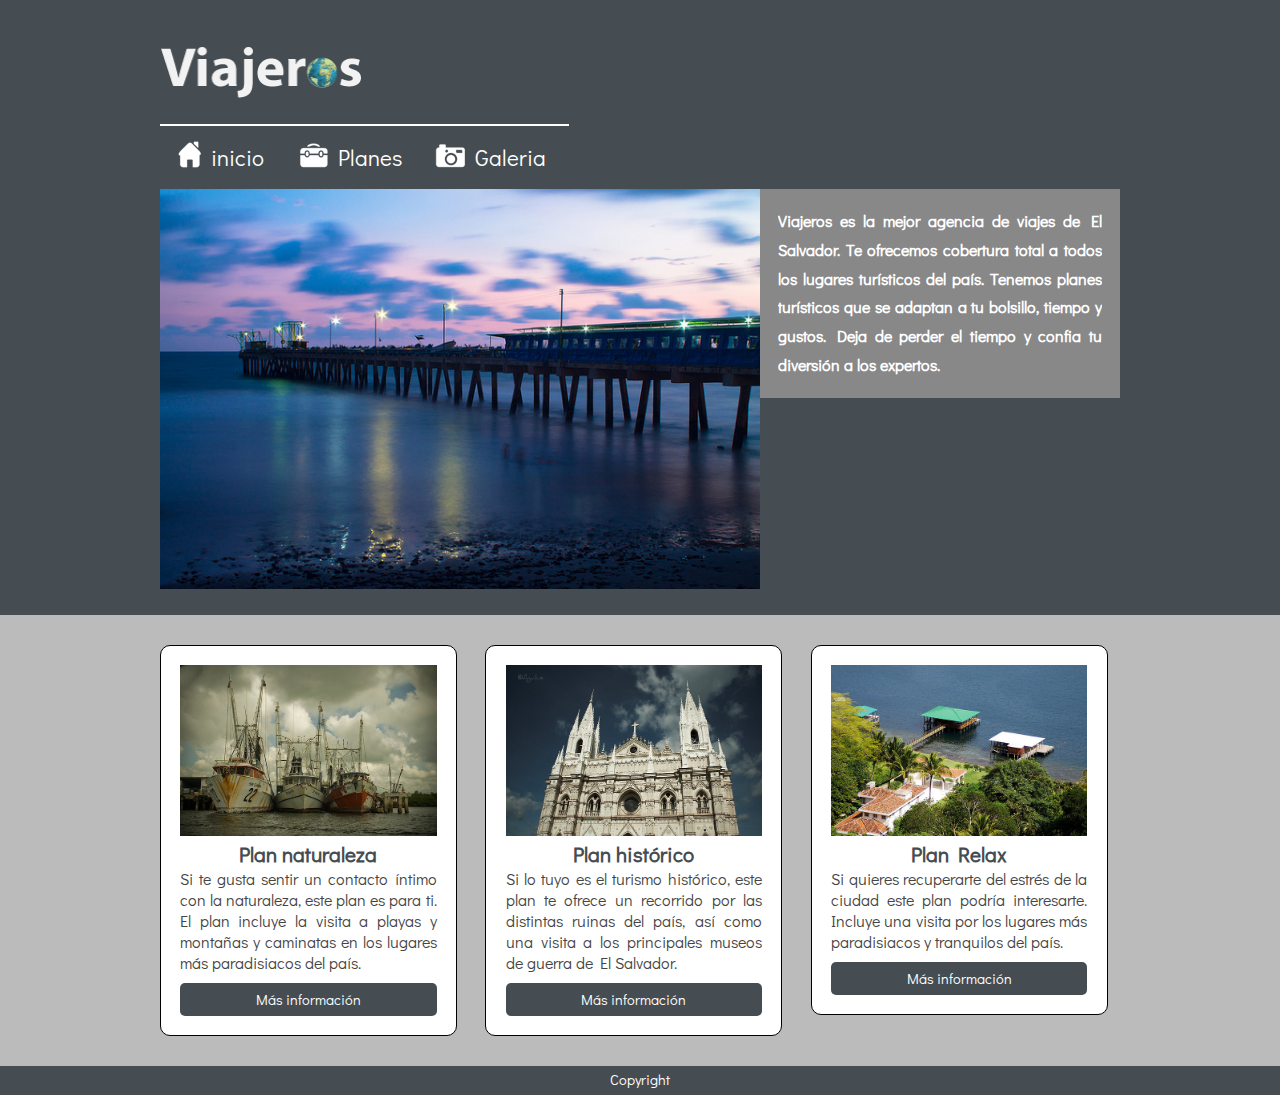
<file: index.html>
<!DOCTYPE html>
<html lang="en">
<head>
    <meta charset="UTF-8">
    <meta name="viewport" content="width=device-width, initial-scale=1.0">
    <title>Viajeros, agencia de viajes</title>
    <link rel="stylesheet" href="css/flexible.css">
    <link rel="stylesheet" href="css/menú_flexible.css">
</head>
<body>
    <section id="superior">
        <div id="encabezado">
            <nav>
                <img src="img/turismo/logoViajeros.png" alt="Logo viajeros" width="200" height="54" id="logo">
                <ul>
                    <li><a href="index.html" id="inicio">inicio</a></li>
                    <li><a href="planes.html" id="planes">Planes</a></li>
                    <li><a href="galeria.html" id="galeria">Galeria</a></li>
                </ul>
            </nav>
            <div id="imgDesc">
                <img src="img/turismo/puerto_la_libertad.jpg" alt="Imagen principal" width="600" height="360">
                <div id="descripcion">
                    <p>Viajeros es la mejor agencia de viajes de El Salvador. Te ofrecemos cobertura total a todos los lugares turísticos del país. Tenemos planes turísticos que se adaptan a tu bolsillo, tiempo y gustos. Deja de perder el tiempo y confia tu diversión a los expertos.</p>
                </div>
            </div>
        </div>
    </section>

    <section id="contenido">
        <div class="plan">
            <img src="img/turismo/puerto_triunfo.jpg" alt="plan naturaleza" width="260" height="150">
            <h1>Plan naturaleza</h1>
            Si te gusta sentir un contacto íntimo con la naturaleza, este plan es para ti. El plan incluye la visita a playas y montañas y caminatas en los lugares más paradisiacos del país.
            <p class="boton"><a href="planes.html#galeriaNaturaleza">Más información</a></p>
        </div>

        <div class="plan">
            <img src="img/turismo/santa_ana.jpg" alt="Plan historico" width="260" height="150">
            <h1>Plan histórico</h1>
            Si lo tuyo es el turismo histórico, este plan te ofrece un recorrido por las distintas ruinas del país, así como una visita a los principales museos de guerra de El Salvador.
            <p class="boton"><a href="planes.html#galeriaHistorico">Más información</a></p>
        </div>

        <div class="plan">
            <img src="img/turismo/planRelax.jpg" alt="Plan relax" width="260" height="150">
            <h1>Plan Relax</h1>
            Si quieres recuperarte del estrés de la ciudad este plan podría interesarte. Incluye una visita por los lugares más paradisiacos y tranquilos del país.
            <p class="boton"><a href="planes.html#galeriaRelax">Más información</a></p>
        </div>
    </section>
    <footer>
        Copyright
    </footer>
</body>
</html>
</file>
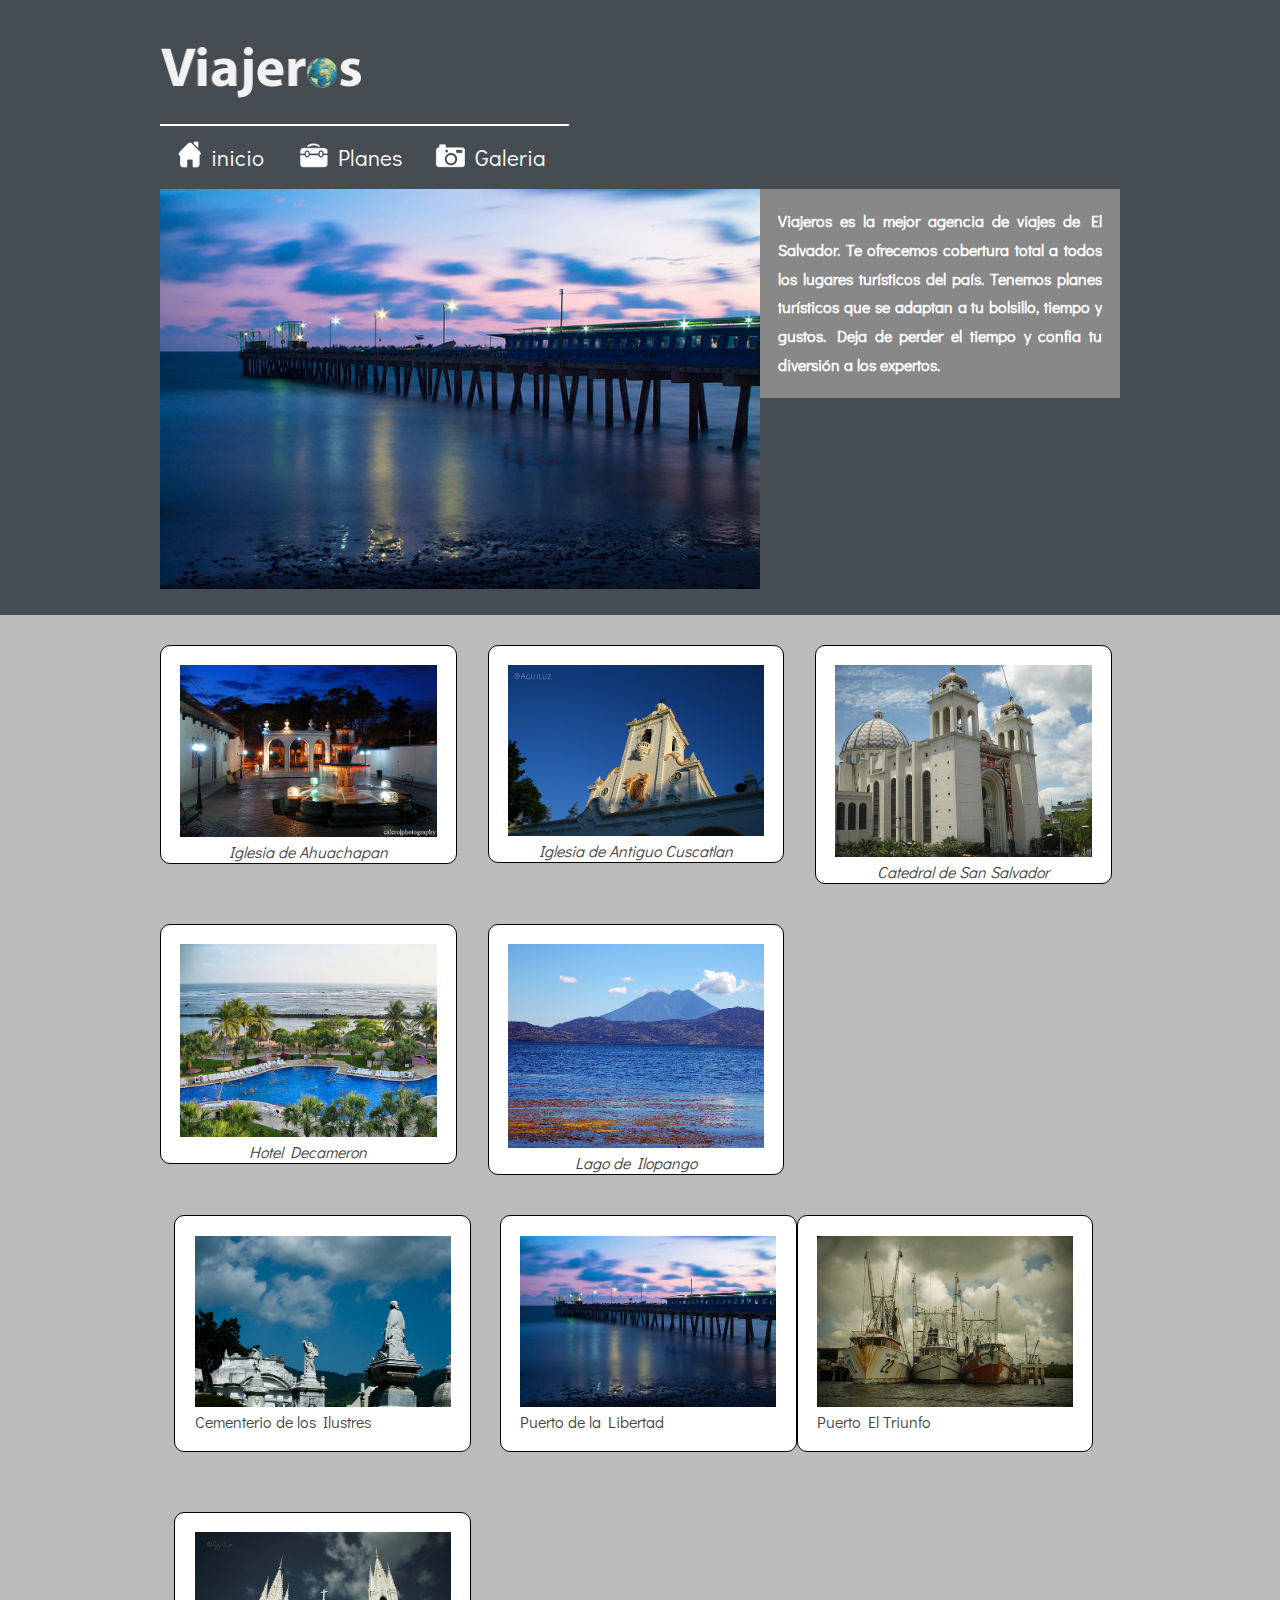
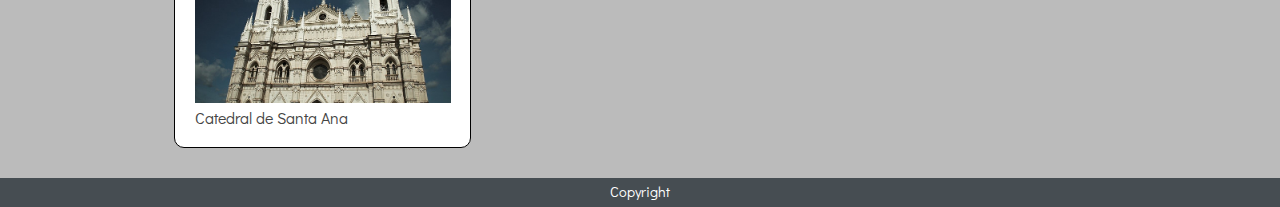
<file: galeria.html>
<!DOCTYPE html>
<html lang="en">
<head>
    <meta charset="UTF-8">
    <meta name="viewport" content="width=device-width, initial-scale=1.0">
    <title>Viajeros, agencia de viajes</title>
    <link rel="stylesheet" href="css/flexible.css">
    <link rel="stylesheet" href="css/menú_flexible.css">
</head>
<body>
    <section id="superior">
        <div id="encabezado">
            <nav>
                <img src="img/turismo/logoViajeros.png" alt="Logo viajeros" width="200" height="54" id="logo">
                <ul>
                    <li><a href="index.html" id="inicio">inicio</a></li>
                    <li><a href="planes.html" id="planes">Planes</a></li>
                    <li><a href="galeria.html" id="galeria">Galeria</a></li>
                </ul>
            </nav>
            <div id="imgDesc">
                <img src="img/turismo/puerto_la_libertad.jpg" alt="Imagen principal" width="600" height="360">
                <div id="descripcion">
                    <p>Viajeros es la mejor agencia de viajes de El Salvador. Te ofrecemos cobertura total a todos los lugares turísticos del país. Tenemos planes turísticos que se adaptan a tu bolsillo, tiempo y gustos. Deja de perder el tiempo y confia tu diversión a los expertos.</p>
                </div>
            </div>
        </div>
    </section>

    <section id="contenido">
       <div id="galeria">
        <div class="plan">
            <img src="img/turismo/ahuachapan2.jpg" alt="Ahuachapan" width="260" height="150">
            <p>Iglesia de Ahuachapan</p>
        </div>

        <div class="plan">
            <img src="img/turismo/antiguo_cuscatlan.jpg" alt="Antiguo Cuscatlan" width="260" height="150">
            <p>Iglesia de Antiguo Cuscatlan</p>
        </div>

        <div class="plan">
            <img src="img/turismo/catedral.jpg" alt="Catedral de San Salvador" width="260" height="150">
            <p>Catedral de San Salvador</p>
        </div>

        <div class="plan">
            <img src="img/turismo/decameron.jpg" alt="Hotel Decameron" width="260" height="150">
            <p>Hotel Decameron</p>
        </div>

        <div class="plan">
            <img src="img/turismo/lago_ilopango.jpg" alt="Lagp de Ilopango" width="260" height="150">
            <p>Lago de Ilopango</p>
        </div>

        </div>
            <div class="plan">
            <img src="img/turismo/los_ilustres.jpg" alt="Cementerio de los Ilustres" width="260" height="150">
            <p>Cementerio de los Ilustres</p>
        </div>

        <div class="plan">
            <img src="img/turismo/puerto_la_libertad.jpg" alt="Puerto de
            la Libertad" width="260" height="150">
            <p>Puerto de la Libertad</p>
        </div>

        <div class="plan">
            <img src="img/turismo/puerto_triunfo.jpg" alt="Puerto el triunfo" width="260" height="150">
            <p>Puerto El Triunfo</p>
        </div>

        <div class="plan">
            <img src="img/turismo/santa_ana.jpg" alt="Catedral de Santa
            Ana" width="260" height="150">
            <p>Catedral de Santa Ana</p>
        </div>
       </div>
        
    </section>
    <footer>
        Copyright
    </footer>
</body>
</html>
</file>
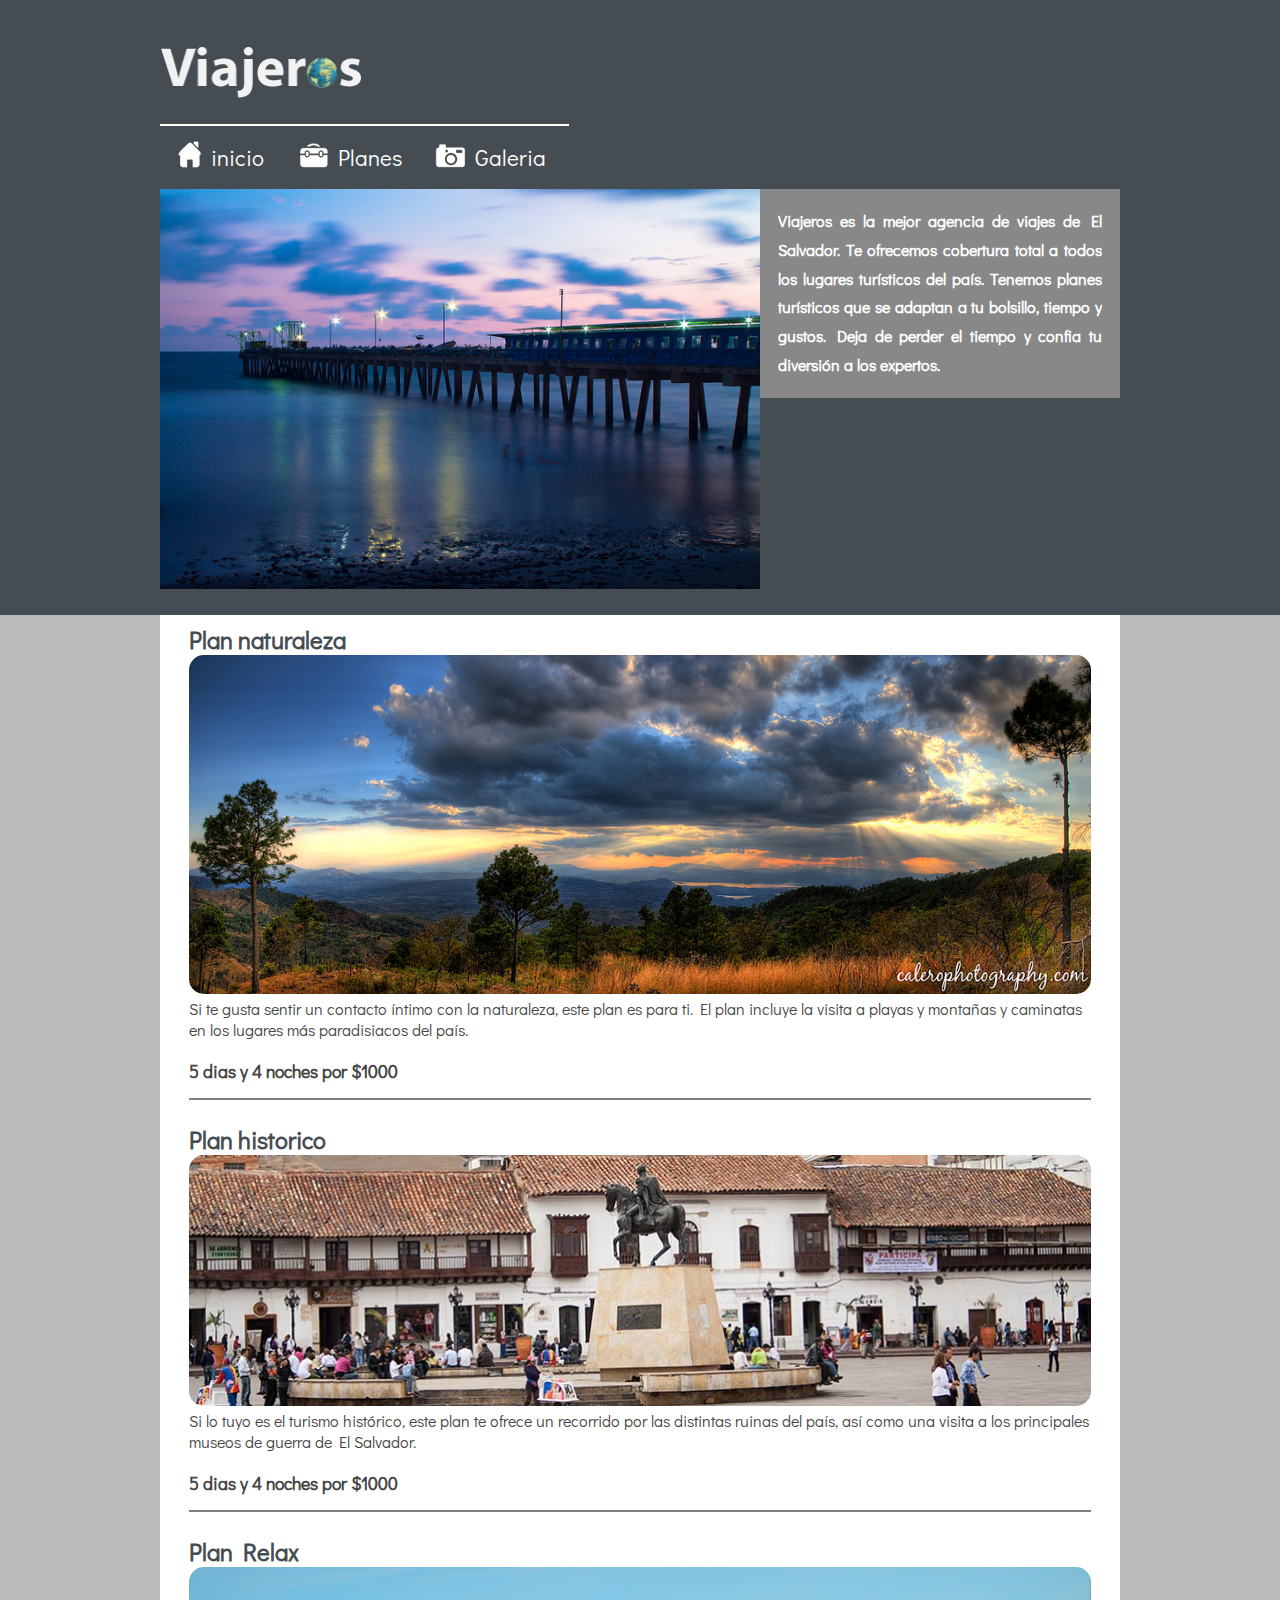
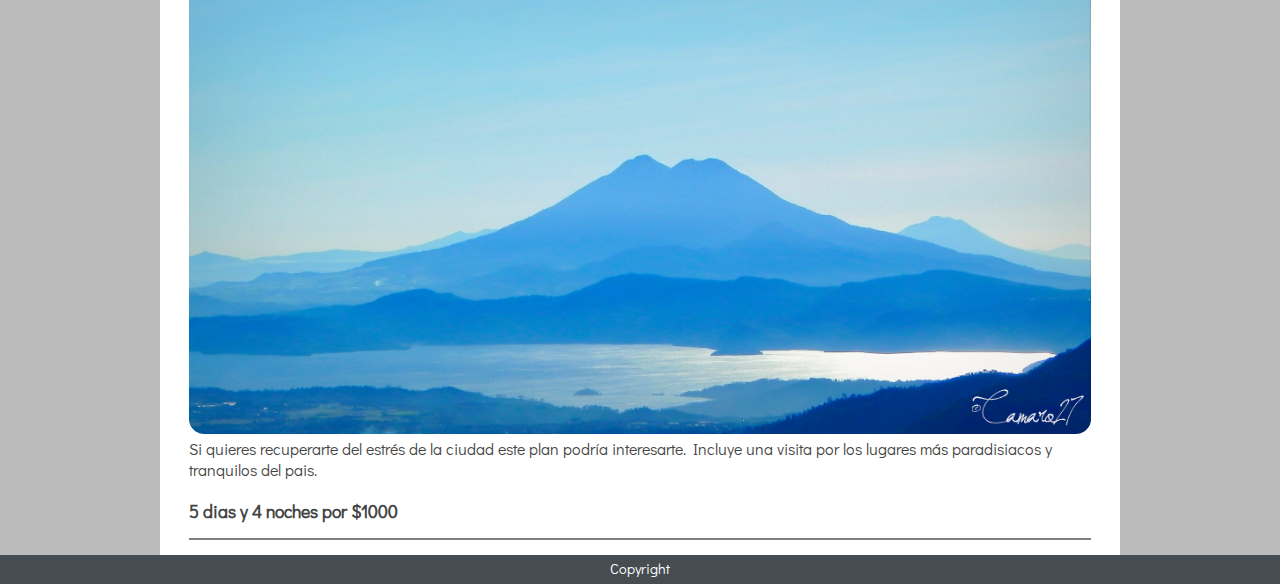
<file: planes.html>
<!DOCTYPE html>
<html lang="en">
<head>
    <meta charset="UTF-8">
    <meta name="viewport" content="width=device-width, initial-scale=1.0">
    <title>Viajeros, agencia de viajes</title>
    <link rel="stylesheet" href="css/flexible.css">
    <link rel="stylesheet" href="css/menú_flexible.css">
</head>
<body>
    <section id="superior">
        <div id="encabezado">
            <nav>
                <img src="img/turismo/logoViajeros.png" alt="Logo viajeros" width="200" height="54" id="logo">
                <ul>
                    <li><a href="index.html" id="inicio">inicio</a></li>
                    <li><a href="planes.html" id="planes">Planes</a></li>
                    <li><a href="galeria.html" id="galeria">Galeria</a></li>
                </ul>
            </nav>
            <div id="imgDesc">
                <img src="img/turismo/puerto_la_libertad.jpg" alt="Imagen principal" width="600" height="360">
                <div id="descripcion">
                    <p>Viajeros es la mejor agencia de viajes de El Salvador. Te ofrecemos cobertura total a todos los lugares turísticos del país. Tenemos planes turísticos que se adaptan a tu bolsillo, tiempo y gustos. Deja de perder el tiempo y confia tu diversión a los expertos.</p>
                </div>
            </div>
        </div>
    </section>

    <section id="contenido">
        <div class="planes" id="galeriaNaturelaza">
            <h1>Plan naturaleza</h1>
            <img src="img/turismo/galeriaNaturaleza.jpg" alt="Plan naturaleza" width="900">
            <p>Si te gusta sentir un contacto íntimo con la naturaleza, este plan es para ti. El plan incluye la visita a playas y montañas y caminatas en los lugares más paradisiacos del país.</p>

            <p class="precio">5 dias y 4 noches por $1000</p>
        </div>

        <div class="planes" id="galeriaHistorico">
            <h1>Plan historico</h1>
            <img src="img/turismo/galeriaHistorico.jpg" alt="Plan historico" width="900">
            <p>Si lo tuyo es el turismo histórico, este plan te ofrece un recorrido por las distintas ruinas del país, así como una visita a los principales museos de guerra de El Salvador.</p>

            <p class="precio">5 dias y 4 noches por $1000</p>
        </div>

        <div class="planes" id="galeriaRelax">
            <h1>Plan Relax</h1>
            <img src="img/turismo/galeriaRelax.jpg" alt="Plan relax" width="900">
            <p>Si quieres recuperarte del estrés de la ciudad este plan podría interesarte. Incluye una visita por los lugares más paradisiacos y tranquilos del pais.</p>

            <p class="precio">5 dias y 4 noches por $1000</p>
        </div>
    </section>
    <footer>
        Copyright
    </footer>
</body>
</html>
</file>
<file: css/flexible.css>
@import url(http://fonts.googleapis.com/css?family=Didact+Gothic);

*{
    font-family: "Didact Gothic", sans-serif;
    margin: 0;
    padding: 0;
}

body{
    margin: 0px;
    background-color: #BBB;
    color: #444;
}

h1{
    font-size: 1.3em;
    text-align: center;
    color: #464d52;
}

#superior{
    width: 100%;
    padding: 2% 0px;
    background-color: #464d52;
    min-width: 650px;
}

#encabezado{
    margin: 0px auto;
    width: 80%;
    overflow: hidden;
    min-width: 650px;
    max-width: 960px;
}

#descripcion{
    width: 37.5%;
    height: auto;
    background-color: #888;
    float: right;
}

#imgDesc img{
    float: left;
    display: block;
    
}

#descripcion p{
    margin: 5%;
    color: white;
    font-weight: bold;
    line-height: 180%;
    text-align: justify;
    overflow: hidden;
}

#contenido{
    width: 80%;
    margin: 0px auto;
    clear: left;
    min-width: 650px;
    max-width: 960PX;;
}

footer{
    text-align: center;
    margin: 0;
    font-size: 0.9em;
    line-height: 2;
    clear: both;
    background-color: #464d52;
    color: white;
    width: 100%;
    min-width: 650px;
}

.plan{
    width: 26.7%;
    padding: 2%;
    background-color: white;
    margin: 30px 1.5%   ;
    border: solid 1px black;
    border-radius: 10px;
    float: left;
    text-align: justify;
}

.plan img{
    width: 100%;
    height: auto;
}

#contenido div:nth-child(3n+1){
    margin-left: 0px;
}

#contenido div:nth-child(3n){
    margin-right: 0px;
}

.boton{
    background-color: #464d52;
    padding: 7px;
    border-radius: 5px;
    color: white;
    margin-top: 10px;
    font-size: 0.9em;
    text-align: center;
    vertical-align: middle;
    cursor: pointer;
    transition: background 1s;
}

.boton:hover{
    background: #5077c7;
}

.boton a{
    text-decoration: none;
    color: white;
    width: 100%;
    display: block;
}

.planes{
    width: 94%;
    background: white;
    padding: 1% 3%;
}

.planes img{
    width: 100%;
    border-radius: 15px;
}

.planes h1{
    text-align: left;
    font-size: 1.5em;
}

.planes .precio{
    font-size: 1.1em;
    margin: 20px 0px 5px;
    padding-bottom: 15px;
    border-bottom: solid 2px grey;
    font-weight: bold;
}

#galeria .plan p{
    text-align: center;
    font-style: italic;
}

#galeria .plan{
    font-size: 1em;
    padding-bottom: 1px;
    margin: 30px 1.4% 10px;
    display: inline-block;
    float: none;
    vertical-align: top;
}

#superior #encabezado #logo{
    margin: 2% 0px;
    width: 21%;
}

#superior #encabezado #imgDesc img{
    float: left;
    width: 62.5%;
    height: auto;
}
</file>
<file: css/menú_flexible.css>
nav{
    width: 100%;
    font-size: 1.4em;
}

nav ul{
    list-style: none;
    margin: 0px 0px 65px 0px;
}

nav ul li{
    float: left;
    margin: 0px;
    padding: 10px 0px 0px 0px;
    border-top: solid 2px white;    
}

nav ul li a{
    text-decoration: none;
    padding: 0.3em 0.5em;
    margin: 0em 0.5em;
    display: block;
    color: white;
}

nav ul li a:hover{
    color: #aaa;
    transform:scale(1.25);
}

nav ul li a#inicio{
    background: url(../img/turismo/home.png) no-repeat 0px 3px;
    padding-left: 40px;
}

nav ul li a#planes{
    background: url(../img/turismo/planes.png) no-repeat 0px 3px;
    padding-left: 40px;
}

nav ul li a#galeria{
    background: url(../img/turismo/galeria.png) no-repeat 0px 3px;
    padding-left: 40px;
}
</file>
